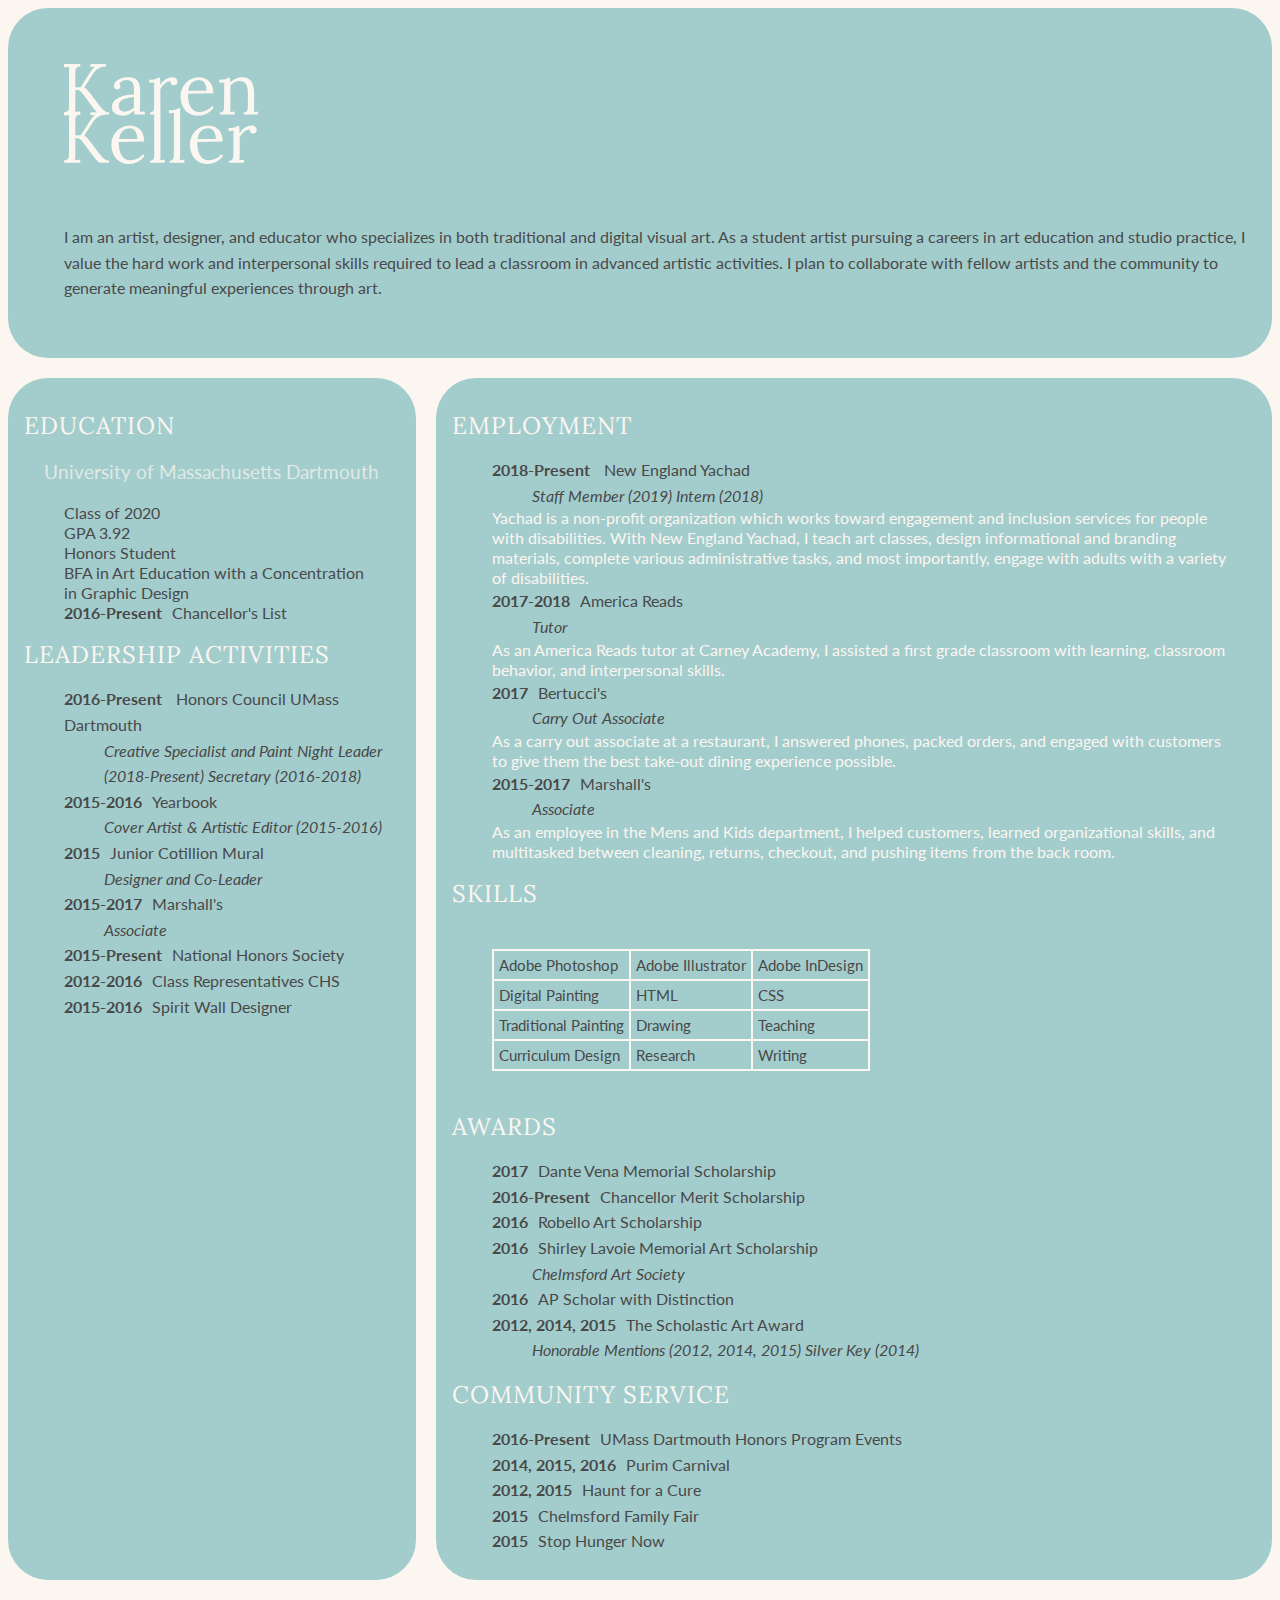
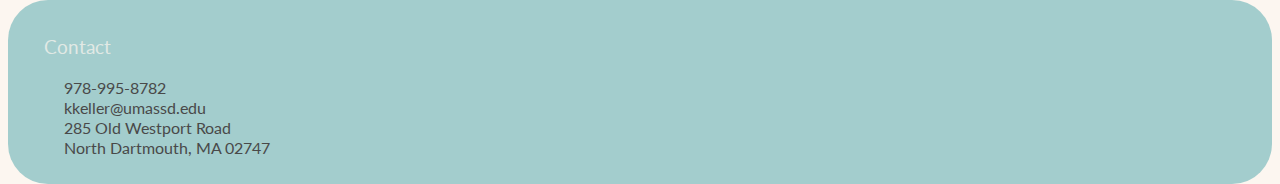
<file: kellerKaren9Portfolio/resume/index.html>
<!doctype html>
<html lang="en">
<head>
<title>Resume - Karen Keller</title>
<link rel="stylesheet" type="text/css" href="resume.css">
<link rel="stylesheet" type="text/css" href="grid.css">
<meta name="description" content="I am an artist, designer, and educator who specializes in both traditional and digital visual art. As a student artist pursuing a careers in art education and studio practice, I value the hard work and interpersonal skills required to lead a classroom in advanced artistic activities. I plan to collaborate with fellow artists and the community to generate meaningful experiences through art.">
<meta name="keywords" content="charles lutwidge dodgson, lewis carol, 
author, mathematician, alice in wonderland">
<link href="https://fonts.googleapis.com/css?family=Lato:400,900" rel="stylesheet">
<link href="https://fonts.googleapis.com/css?family=Lora" rel="stylesheet">
</head>
<body>
	<div class="wrapper">
		<!-- Document Header -->	
			<div class="header">
				<a href="/home.html" target="_blank"><svg id="Layer_1" data-name="Layer 1" xmlns="http://www.w3.org/2000/svg" viewBox="0 0 523.75 269.46">
					<title>Karen Keller</title>
					<path id="kk" d="M-130.35,131.07a34.36,34.36,0,0,1,12-7.6,62.78,62.78,0,0,1,15.1-2.92v-.09h8.18V114a23.1,23.1,0,0,1-8.38-1.37q-3.51-1.35-8.28-5.84a116.92,116.92,0,0,1-12-14l-21.81-29q-.78-1-3.21-4.19a70.78,70.78,0,0,0-5.56-6.43,40.43,40.43,0,0,0-7.4-5.94l19.09-30.39q6.44-10.32,12.27-15.77a34.36,34.36,0,0,1,12-7.6,62.78,62.78,0,0,1,15.1-2.92v-6.43h-41.88v8l11.88-.39Q-139.9-2.82-147.1,8.08l-24.34,38.37H-186V14.51c0-6.62.12-11.27.39-13.93a11,11,0,0,1,3.31-6.91q2.92-2.92,9.74-3.12v-6.43h-43.83v8.57l14-.78q-.59,5.85-.59,14V90.08q0,9.93-.39,13.93a11,11,0,0,1-3.31,6.91q-2.93,2.92-9.74,3.12v8.65l14-.78q-.59,5.85-.59,14v84.14q0,9.93-.39,13.93a11,11,0,0,1-3.31,6.91q-2.93,2.93-9.74,3.12v6.42h43.83v-8.57l-14,.78a146.36,146.36,0,0,0,.59-15.38v-43l9.54-.19a30.54,30.54,0,0,1,6.53,5.84q3.4,3.9,8.08,9.93l23.37,31.56q14.61,19.08,19.67,19.08h23.77V244a23.1,23.1,0,0,1-8.38-1.37q-3.51-1.35-8.28-5.84a116.92,116.92,0,0,1-12-14l-21.81-29q-.78-1-3.21-4.19a70.78,70.78,0,0,0-5.56-6.43,40.43,40.43,0,0,0-7.4-5.94l19.09-30.39Q-136.18,136.52-130.35,131.07Zm-41.09,45.38H-186V144.51c0-6.62.12-11.27.39-13.93a11,11,0,0,1,3.31-6.91q2.92-2.92,9.74-3.12v-8.66l-14,.78A146.36,146.36,0,0,0-186,97.29V54.24l9.54-.19A30.54,30.54,0,0,1-170,59.89q3.4,3.9,8.08,9.93l23.37,31.56a154.19,154.19,0,0,0,10.67,12.74h-17.29v8l11.88-.39q-6.63,5.46-13.83,16.36Z" transform="translate(216.44 15.88)"/>
					<path id="a" d="M-12.31,113.06a122.24,122.24,0,0,0,.77-13.24l.2-43.83q.19-18.69-7.6-27.36T-43.09,20a59.25,59.25,0,0,0-19.77,3.12q-8.86,3.12-13.83,8.47a17,17,0,0,0-5,11.78,10,10,0,0,0,2.33,6.92,8.17,8.17,0,0,0,6.43,2.63,7.57,7.57,0,0,0,6.23-2.63,8.65,8.65,0,0,0,2.15-5.55A10.44,10.44,0,0,0-67,37.3a16.26,16.26,0,0,1,8-7.6,26.9,26.9,0,0,1,11.49-2.53q12.07,0,15.78,7.11t3.7,19.77V66.12a97.44,97.44,0,0,0-27.56,3.61q-13.74,3.8-22.79,11.58T-87.5,100.4A21,21,0,0,0-80,117.15q7.5,6.43,21.72,6.43,16.37,0,30.58-14.22.76,8.19,1.36,11.1H1.51v-8.18ZM-28.09,101a48.25,48.25,0,0,1-12.27,8.66,31.26,31.26,0,0,1-13.44,2.83,15.59,15.59,0,0,1-10.91-3.9Q-69,104.7-69,97.48q0-12.27,12.46-18.21a71.55,71.55,0,0,1,28.44-6.53l-.2,18.31Q-28.29,98.07-28.09,101Z" transform="translate(216.44 15.88)"/>
					<path id="rl" d="M89.36,32.23a10.11,10.11,0,0,1-2.44,6.23A8.27,8.27,0,0,1,80,41.58a8.8,8.8,0,0,1-7-3.21,9.48,9.48,0,0,1-2.14-7.7q-7.39-.18-14.9,5.65A48.84,48.84,0,0,0,43.19,51.9l.2,47.92c0,1.26,0,2.46,0,3.59h0V113l0,7.44.16,109.36a78.79,78.79,0,0,1-1,13.24l12.27-.58v8H15.15v-5.84q5.64,0,8.08-2.82a12.92,12.92,0,0,0,2.92-7.21q.48-4.38.49-13.73V128.73c0-3,.07-5.78.22-8.27H15v-5.84q5.65,0,8.08-2.82a11.29,11.29,0,0,0,2.1-3.63,15.13,15.13,0,0,0,.83-3.58q.48-4.38.48-13.73V46.45a78.49,78.49,0,0,1,.78-12.66l-13.83.58v-8h6q7.4,0,10.71-1.27a19.1,19.1,0,0,0,6.24-4H42q.78,7.59,1,19.28A47.42,47.42,0,0,1,56.93,26.19,32.72,32.72,0,0,1,75.72,20a15.08,15.08,0,0,1,9.74,3.12C88.05,25.16,89.36,28.21,89.36,32.23Z" transform="translate(216.44 15.88)"/>
					<path id="e1" d="M182.65,97.48q-5.06,6.83-14.51,11.49a41.31,41.31,0,0,1-18.4,4.68q-16.56,0-24.45-13.05T117.6,64.17L186.16,63q0-14-5.26-23.67a35.22,35.22,0,0,0-14.22-14.51A41.38,41.38,0,0,0,146.62,20a46,46,0,0,0-25.42,7.21,49.58,49.58,0,0,0-17.43,19.18A54.67,54.67,0,0,0,97.54,72q0,15.38,6.23,27.17a44.64,44.64,0,0,0,17,18.11,47.1,47.1,0,0,0,24.25,6.33,54.77,54.77,0,0,0,23.08-5.45,45.49,45.49,0,0,0,19.19-16.75ZM146.82,27.56q10.52,0,15.77,8.37T167.85,56H118.18Q122.67,27.57,146.82,27.56Z" transform="translate(216.44 15.88)"/>
					<path id="n" d="M295,113.06a84.49,84.49,0,0,0,.78-13.24V63.59q0-22.4-7.8-33T263.29,20a42.31,42.31,0,0,0-16.65,3.6A55.66,55.66,0,0,0,231.54,33q-.39-8.17-.78-11.88h-5.65a17.63,17.63,0,0,1-7.2,4q-4.29,1.27-15.78,1.27v8.18L216,33.79a78.49,78.49,0,0,0-.78,12.66L215,90.86q-.19,9.74-.58,13.93a12.17,12.17,0,0,1-2.82,7c-1.63,1.88-4.32,2.82-8.09,2.82v5.84h39.74v-8l-12.27.58a84.49,84.49,0,0,0,.78-13.24l.19-49.67c0-3.63-.07-6.16-.19-7.6a33.82,33.82,0,0,1,11.39-9.15,30.5,30.5,0,0,1,13.93-3.51q11.28,0,16.55,8.48t5.46,25.22V90.86q0,9.35-.49,13.73a13,13,0,0,1-2.92,7.21c-1.63,1.88-4.32,2.82-8.09,2.82v5.84h39.74v-8Z" transform="translate(216.44 15.88)"/>
					<path id="e2" d="M-3.74,227.48Q-8.81,234.31-18.26,239a41.31,41.31,0,0,1-18.4,4.68q-16.56,0-24.45-13.05t-7.69-36.43L-.24,193q0-14-5.26-23.67a35.22,35.22,0,0,0-14.22-14.51A41.38,41.38,0,0,0-39.78,150a46,46,0,0,0-25.42,7.21,49.73,49.73,0,0,0-17.43,19.18A54.67,54.67,0,0,0-88.86,202q0,15.38,6.23,27.17a44.71,44.71,0,0,0,17,18.11,47.1,47.1,0,0,0,24.25,6.33,54.77,54.77,0,0,0,23.08-5.45A45.49,45.49,0,0,0,.93,231.38Zm-35.84-69.92q10.51,0,15.77,8.37T-18.55,186H-68.21Q-63.74,157.57-39.58,157.56Z" transform="translate(216.44 15.88)"/>
					<path id="l2" d="M95.59,243.06a79.85,79.85,0,0,0,1-13.24l-.19-126.41H90.72a18.27,18.27,0,0,1-7.7,3.9q-5,1.36-16.65,1.36v8.18l13.83-.78a117.05,117.05,0,0,0-.58,12.66v92.13q0,9.34-.49,13.73a13,13,0,0,1-2.92,7.21c-1.63,1.88-4.32,2.82-8.09,2.82v5.84h39.74v-8Z" transform="translate(216.44 15.88)"/>
					<path id="e3" d="M207.77,227.48q-5.06,6.83-14.51,11.49a41.31,41.31,0,0,1-18.4,4.68q-16.56,0-24.45-13.05t-7.69-36.43L211.28,193q0-14-5.26-23.67a35.28,35.28,0,0,0-14.22-14.51A41.38,41.38,0,0,0,171.74,150a46,46,0,0,0-25.42,7.21,49.58,49.58,0,0,0-17.43,19.18A54.67,54.67,0,0,0,122.66,202q0,15.38,6.23,27.17a44.64,44.64,0,0,0,17,18.11,47.1,47.1,0,0,0,24.25,6.33,54.8,54.8,0,0,0,23.08-5.45,45.49,45.49,0,0,0,19.19-16.75Zm-35.84-69.92q10.53,0,15.78,8.37T193,186H143.3Q147.78,157.57,171.93,157.56Z" transform="translate(216.44 15.88)"/>
					<path id="r" d="M299.12,153.08a15.08,15.08,0,0,0-9.74-3.12,32.72,32.72,0,0,0-18.79,6.23,47.42,47.42,0,0,0-13.93,14.22q-.2-11.68-1-19.28H250a19.16,19.16,0,0,1-6.23,4q-3.31,1.27-10.72,1.27h-6v8l13.83-.58a78.49,78.49,0,0,0-.78,12.66v44.41q0,9.34-.48,13.73a13,13,0,0,1-2.92,7.21c-1.63,1.88-4.32,2.82-8.09,2.82v5.84h39.93v-8l-12.27.58a83.27,83.27,0,0,0,.78-13.24l-.19-47.92a48.68,48.68,0,0,1,12.75-15.58q7.5-5.83,14.9-5.65a9.49,9.49,0,0,0,2.15,7.7,8.76,8.76,0,0,0,7,3.21,8.25,8.25,0,0,0,6.91-3.12,10.11,10.11,0,0,0,2.44-6.23Q303,156.2,299.12,153.08Z" transform="translate(216.44 15.88)"/>
				</svg></a>
					<p>I am an artist, designer, and educator who specializes in both traditional and digital visual art. As a student artist pursuing a careers in art education and studio practice, I value the hard work and interpersonal skills required to lead a classroom in advanced artistic activities. I plan to collaborate with fellow artists and the community to generate meaningful experiences through art.</p>
			</div>

		<!-- Sidebar -->	

		<div class="sidebar">

			<!---Education Section-->

			<h1>Education</h1>
			<h3>University of Massachusetts Dartmouth</h3>
			<ul>
				<li>Class of 2020</li>
				<li>GPA 3.92</li>
				<li>Honors Student</li>
				<li>BFA in Art Education with a Concentration in Graphic Design</li>
				<li><time>2016-Present</time>Chancellor's List</li>
			</ul>

			<!--- Leadership Section -->

			<h1>Leadership Activities</h1>
			<dl> 
				<dt><time>2016-Present</time> Honors Council UMass Dartmouth</dt>
				<dd>Creative Specialist and Paint Night Leader (2018-Present) Secretary (2016-2018)</dd>
				<dt><time>2015-2016</time>Yearbook</dt>
				<dd>Cover Artist & Artistic Editor (2015-2016)</dd>
				<dt><time>2015</time>Junior Cotillion Mural</dt>
				<dd>Designer and Co-Leader</dd>
				<dt><time>2015-2017</time>Marshall's</dt>
				<dd>Associate</dd>
				<dt><time>2015-Present</time>National Honors Society</dt>
				<dt><time>2012-2016</time>Class Representatives CHS</dt>
				<dt><time>2015-2016</time>Spirit Wall Designer</dt>
			</dl>

		</div>

		<!--Main-->

		<div class="main">

			<!-- Employment Section -->	

			<h1>Employment</h1>
			<dl> 
				<dt><time>2018-Present</time> New England Yachad</dt>
				<dd>Staff Member (2019) Intern (2018)</dd>
				<li class="detail">Yachad is a non-profit organization which works toward engagement and inclusion services for people with disabilities. With New England Yachad, I teach art classes, design informational and branding materials, complete various administrative tasks, and most importantly, engage with adults with a variety of disabilities.</li>
				<dt><time>2017-2018</time>America Reads</dt>
				<dd>Tutor</dd>
				<li class="detail">As an America Reads tutor at Carney Academy, I assisted a first grade classroom with learning, classroom behavior, and interpersonal skills.</li>
				<dt><time>2017</time>Bertucci's</dt>
				<dd>Carry Out Associate</dd>
				<li class="detail">As a carry out associate at a restaurant, I answered phones, packed orders, and engaged with customers to give them the best take-out dining experience possible.</li>
				<dt><time>2015-2017</time>Marshall's</dt>
				<dd>Associate</dd>
				<li class="detail">As an employee in the Mens and Kids department, I helped customers, learned organizational skills, and multitasked between cleaning, returns, checkout, and pushing items from the back room.</li>
				
			</dl>

			<!--Skill Chart-->
			<h1>Skills</h1>
				<table rules="all">
					<tr>
						<td>Adobe Photoshop</td>
						<td>Adobe Illustrator</td>
						<td>Adobe InDesign</td>
					</tr>
					<tr>	
						<td>Digital Painting</td>
						<td>HTML</td>
						<td>CSS</td>
					</tr>
					<tr>
						<td>Traditional Painting</td>
						<td>Drawing</td>
						<td>Teaching</td>
					<tr>
						<td>Curriculum Design</td>
						<td>Research</td>
						<td>Writing</td>
					</tr>
					
				</table>

			<!-- Awards Section -->	
		
			<h1>Awards</h1>
			<dl> 
				<dt><time>2017</time>Dante Vena Memorial Scholarship</dt>
				<dt><time>2016-Present</time>Chancellor Merit Scholarship</dt>
				<dt><time>2016</time>Robello Art Scholarship</dt>
				<dt><time>2016</time>Shirley Lavoie Memorial Art Scholarship</dt>
				<dd>Chelmsford Art Society</dd>
				<dt><time>2016</time>AP Scholar with Distinction</dt>
				<dt><time>2012, 2014, 2015</time>The Scholastic Art Award</dt>
				<dd>Honorable Mentions (2012, 2014, 2015) Silver Key (2014)</dd>
			</dl>
		
			<!-- Community Service Section -->
		
			<h1>Community Service</h1>
			<dl> 
				<dt><time>2016-Present</time>UMass Dartmouth Honors Program Events</dt>
				<dt><time>2014, 2015, 2016</time>Purim Carnival</dt>
				<dt><time>2012, 2015</time>Haunt for a Cure</dt>
				<dt><time>2015</time>Chelmsford Family Fair</dt>
				<dt><time>2015</time>Stop Hunger Now</dt>
			</dl>

		</div>

		<!---Contact Section-->

		<div class="footer">

			<h3>Contact</h3>
			<ul>
				<li>978-995-8782</li> 
				<li>kkeller@umassd.edu</li> 
				<li>285 Old Westport Road</li>
				<li>North Dartmouth, MA 02747</li>
			</ul>

		</div>
		
	</div>
</body>
</html>
</file>
<file: kellerKaren9Portfolio/resume/resume.css>
body {
    background-color: rgb(252, 246, 240);
}

  svg{
    fill:rgb(252, 246, 240);
    height: 100px;
    margin: 40px;
  }

  svg:hover{
    animation: fadeIn 1s;
    -webkit-animation: fadeIn 1s;
    filter: drop-shadow(2px 2px 2px rgba(0, 0, 0, 0.5));
  }
  
  h1 {
    color:rgb(252, 246, 240);
    font-family: 'Lora', serif;
    text-transform: uppercase;
    font-weight: normal;
    letter-spacing: 1px;
    font-size: 1.5em;
  }

  h3 {
    color: rgb(252, 246, 240);;
    opacity: 0.7;
    font-weight: normal;
    font-family: 'Lato', sans-serif;
    margin: 20px;
  }
  
  ul, dl, p {
    margin-left: 30px;
    padding-left: 10px;
    list-style: none;
    line-height: 1.6em;
    font-family: 'Lato', sans-serif;
    font-size: 1em;
    color: rgb(73 73 73);
  }
  
  ul, dl, td {
    margin-bottom: 10px;
    font-family: 'Lato', sans-serif;
    color:rgb(73 73 73);

  }
  
  dd {
    font-style: italic;
    color: rgb(73, 73, 73);
    font-family: 'Lato', sans-serif;
  }
  
  time {
    margin-right: 10px;
    font-weight: bold;
    font-family: 'Lato', sans-serif;
    color: rgb(73 73 73);
  }

  li{
    color:rgb(73 73 73);
    margin-right: 30px;
    line-height: 20px;
  }

  .detail{
    color: rgb(252, 246, 240);;
  }
</file>
<file: kellerKaren9Portfolio/resume/grid.css>
* {box-sizing: border-box;}

.wrapper {
    /*always start with borders*/
    border-radius: 10px;
    margin: auto;
}

.wrapper > div {
    background-color:rgba(153, 201, 201, 0.9);
    padding: 1em;
    /*border: linen solid;*/
    border-radius: 40px;
}

.header {
    grid-area: h;

    }

.footer {
    grid-area: f;
    }

.main {
    grid-area: m;
    padding-left: 40px;
    }

.sidebar {
    grid-area: s;
    }

table{
    border: grey solid 2px;
    margin: 40px 40px;
    font-size: 15px;
}

td{
    border: rgb(252, 246, 240) solid 2px;
    padding: 5px;
    margin: auto;
}

td:hover{
    background-color: gray;
    color: rgb(252, 246, 240);;
}

/*where we are setting the size for mobile devices*/
.wrapper {
    display: grid;
    grid-gap: 20px;
    grid-template-rows: 20% auto auto auto auto 7%;
    grid-template-columns: 1fr;
    grid-template-areas: 
     "h"
     "s"
     "s"
     "m"
     "m"
     "f";
}

/* when the screen is 750px or larger, do this */
@media (min-width: 750px) {
    .wrapper{
        display: grid;
        grid-gap: 20px;
        height: 100%;
        width: 100%;
        grid-template-columns: repeat(12, 1fr);
        grid-template-rows: 20% auto auto 20%;
        grid-template-areas:
         "h h h h h h h h h h h h"
         "s s s s m m m m m m m m"
         "s s s s m m m m m m m m"
         "s s s s m m m m m m m m"
         "f f f f f f f f f f f f"

    }
}
</file>
